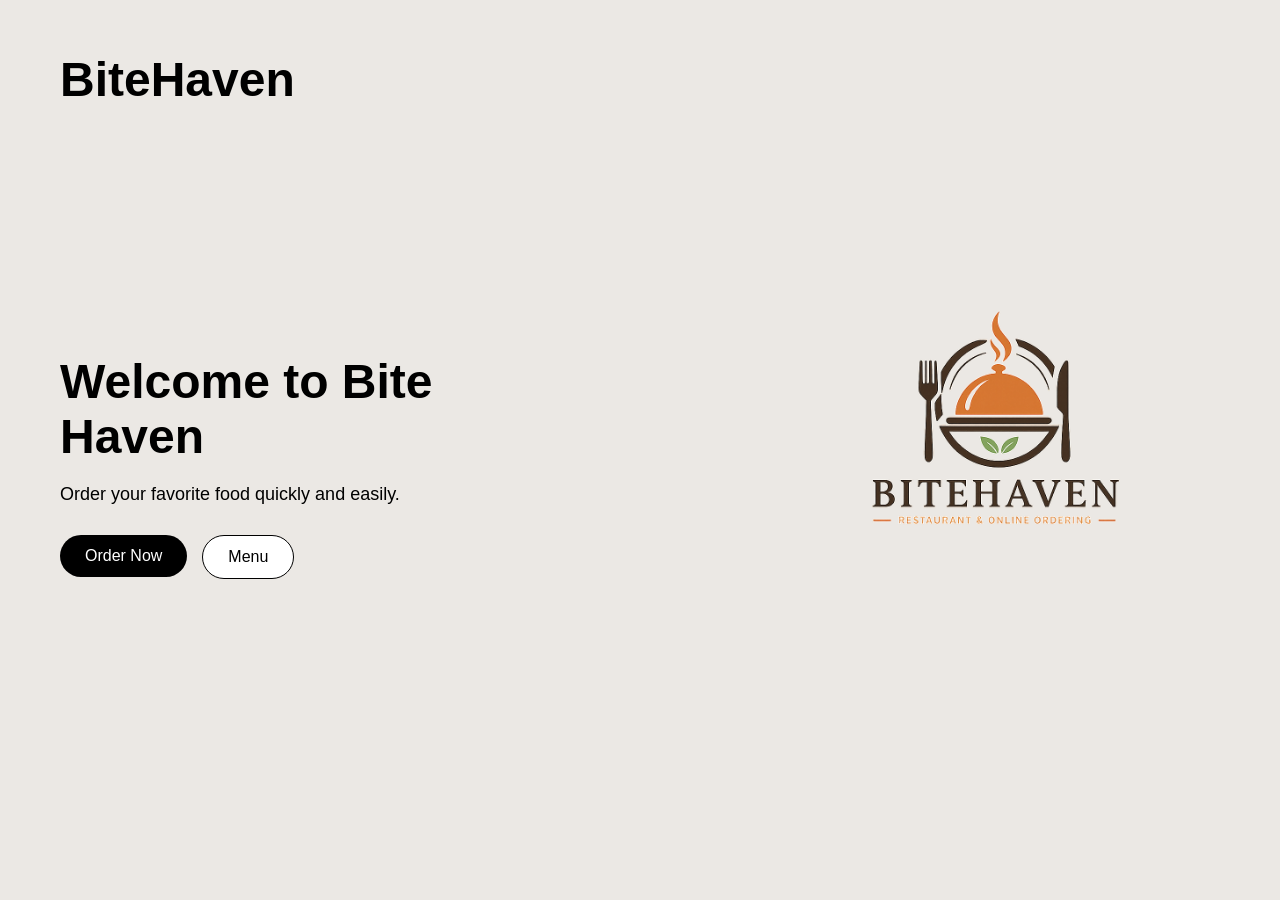
<file: index.html>
<!DOCTYPE html>
<html lang="en">
<head>
    <meta charset="UTF-8">
    <meta name="viewport" content="width=device-width, initial-scale=1.0">
    <title>BiteHaven</title>
    <link rel="stylesheet" href="style.css">
</head>
<body>

    <header>
        <h1>BiteHaven</h1>
    </header>

    <section class="hero">

        <div class="hero-text">
            <h2>Welcome to Bite Haven</h2>
            <p>Order your favorite food quickly and easily.</p>

            <div class="buttons">
                <a href="order.html">
                    <button class="btn-primary">Order Now</button>
                </a>

                <a href="menu.html">
                    <button class="btn-secondary">Menu</button>
                </a>
            </div>
        </div>

        <div class="hero-image">
            <img src="final.png" alt="Food Image">
        </div>

    </section>

</body>
</html>
</file>
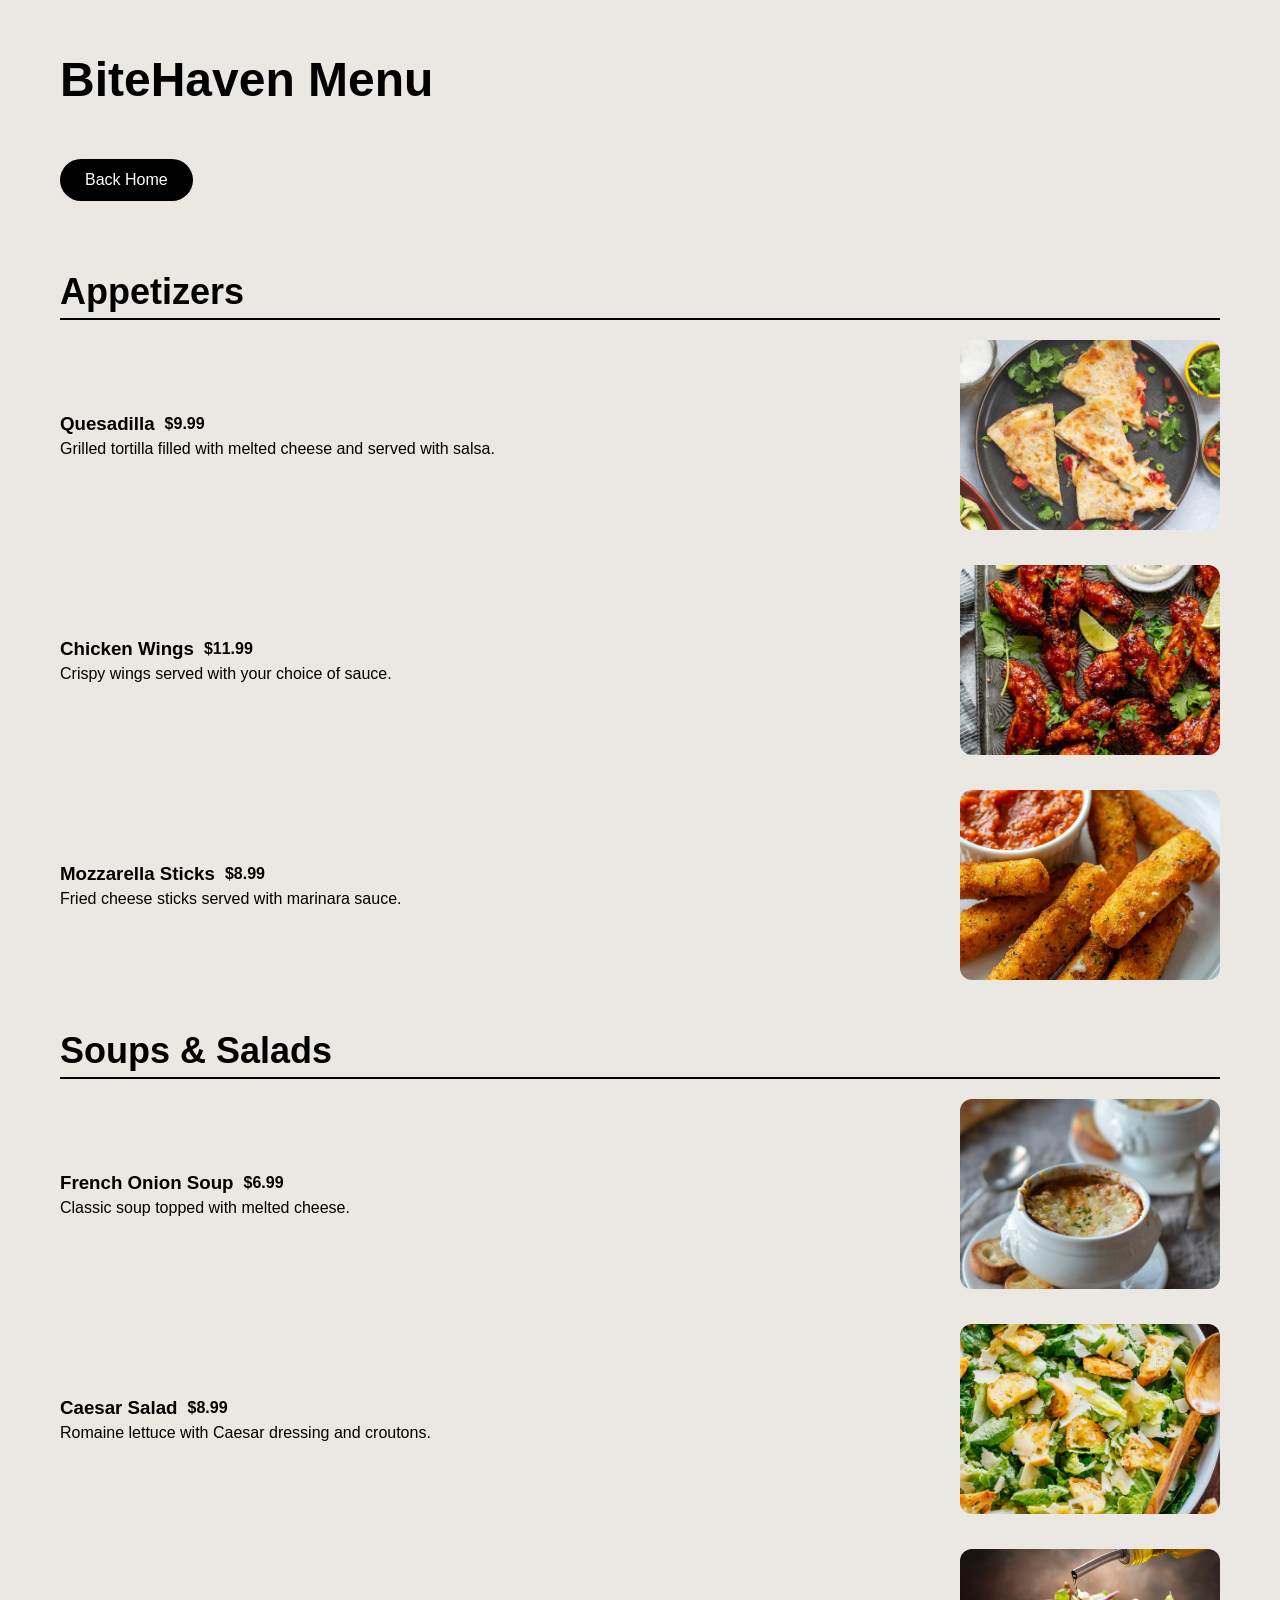
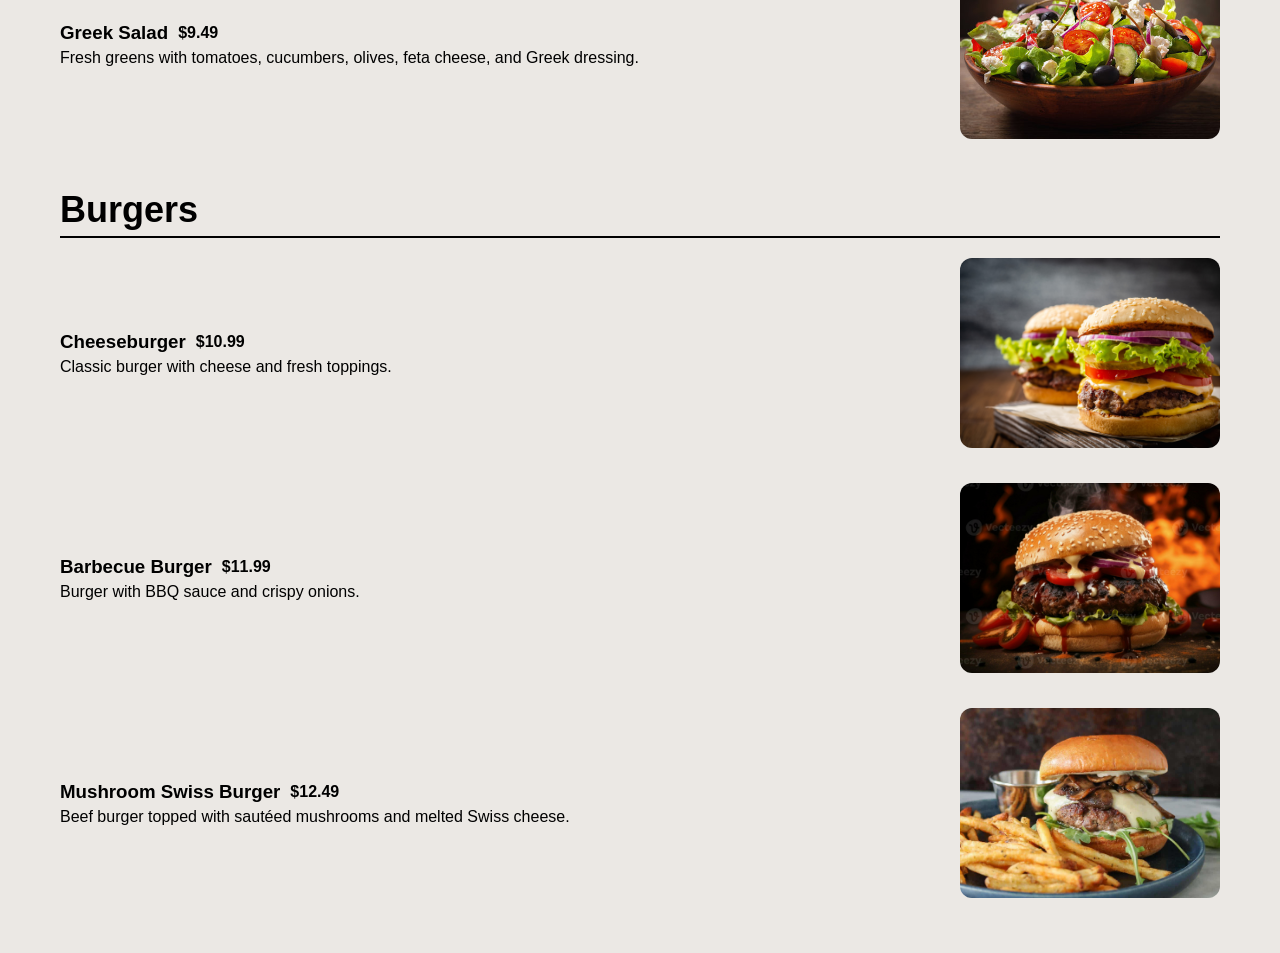
<file: menu.html>
<!DOCTYPE html>
<html lang="en">
<head>
    <meta charset="UTF-8">
    <meta name="viewport" content="width=device-width, initial-scale=1.0">
    <title>Menu - BiteHaven</title>
    <link rel="stylesheet" href="style.css">
</head>
<body>

<header>
    <h1>BiteHaven Menu</h1>
</header>

<a href="index.html" class="btn-primary">Back Home</a>

<section class="menu">

    <h2>Appetizers</h2>

    <div class="menu-item">
        <div class="item-left">
            <div class="item-header">
                <h3>Quesadilla</h3>
                <span class="item-price">$9.99</span>
            </div>
            <p>Grilled tortilla filled with melted cheese and served with salsa.</p>
        </div>
        <div class="item-image">
            <img src="1.jpg" alt="Quesadilla">
        </div>
    </div>

    <div class="menu-item">
        <div class="item-left">
            <div class="item-header">
                <h3>Chicken Wings</h3>
                <span class="item-price">$11.99</span>
            </div>
            <p>Crispy wings served with your choice of sauce.</p>
        </div>
        <div class="item-image">
            <img src="2.jpg" alt="Chicken Wings">
        </div>
    </div>

    <div class="menu-item">
        <div class="item-left">
            <div class="item-header">
                <h3>Mozzarella Sticks</h3>
                <span class="item-price">$8.99</span>
            </div>
            <p>Fried cheese sticks served with marinara sauce.</p>
        </div>
        <div class="item-image">
            <img src="3.jpg" alt="Mozzarella Sticks">
        </div>
    </div>

    <h2>Soups & Salads</h2>

    <div class="menu-item">
        <div class="item-left">
            <div class="item-header">
                <h3>French Onion Soup</h3>
                <span class="item-price">$6.99</span>
            </div>
            <p>Classic soup topped with melted cheese.</p>
        </div>
        <div class="item-image">
            <img src="6.jpg" alt="French Onion Soup">
        </div>
    </div>

    <div class="menu-item">
        <div class="item-left">
            <div class="item-header">
                <h3>Caesar Salad</h3>
                <span class="item-price">$8.99</span>
            </div>
            <p>Romaine lettuce with Caesar dressing and croutons.</p>
        </div>
        <div class="item-image">
            <img src="7.jpg" alt="Caesar Salad">
        </div>
    </div>

    <div class="menu-item">
        <div class="item-left">
            <div class="item-header">
                <h3>Greek Salad</h3>
                <span class="item-price">$9.49</span>
            </div>
            <p>Fresh greens with tomatoes, cucumbers, olives, feta cheese, and Greek dressing.</p>
        </div>
        <div class="item-image">
            <img src="12.jpg" alt="Greek Salad">
        </div>
    </div>

    <h2>Burgers</h2>

    <div class="menu-item">
        <div class="item-left">
            <div class="item-header">
                <h3>Cheeseburger</h3>
                <span class="item-price">$10.99</span>
            </div>
            <p>Classic burger with cheese and fresh toppings.</p>
        </div>
        <div class="item-image">
            <img src="8.jpeg" alt="Cheeseburger">
        </div>
    </div>

    <div class="menu-item">
        <div class="item-left">
            <div class="item-header">
                <h3>Barbecue Burger</h3>
                <span class="item-price">$11.99</span>
            </div>
            <p>Burger with BBQ sauce and crispy onions.</p>
        </div>
        <div class="item-image">
            <img src="9.jpg" alt="Barbecue Burger">
        </div>
    </div>

    <div class="menu-item">
        <div class="item-left">
            <div class="item-header">
                <h3>Mushroom Swiss Burger</h3>
                <span class="item-price">$12.49</span>
            </div>
            <p>Beef burger topped with sautéed mushrooms and melted Swiss cheese.</p>
        </div>
        <div class="item-image">
            <img src="13.jpg" alt="Mushroom Swiss Burger">
        </div>
    </div>

</section>

</body>
</html>
</file>
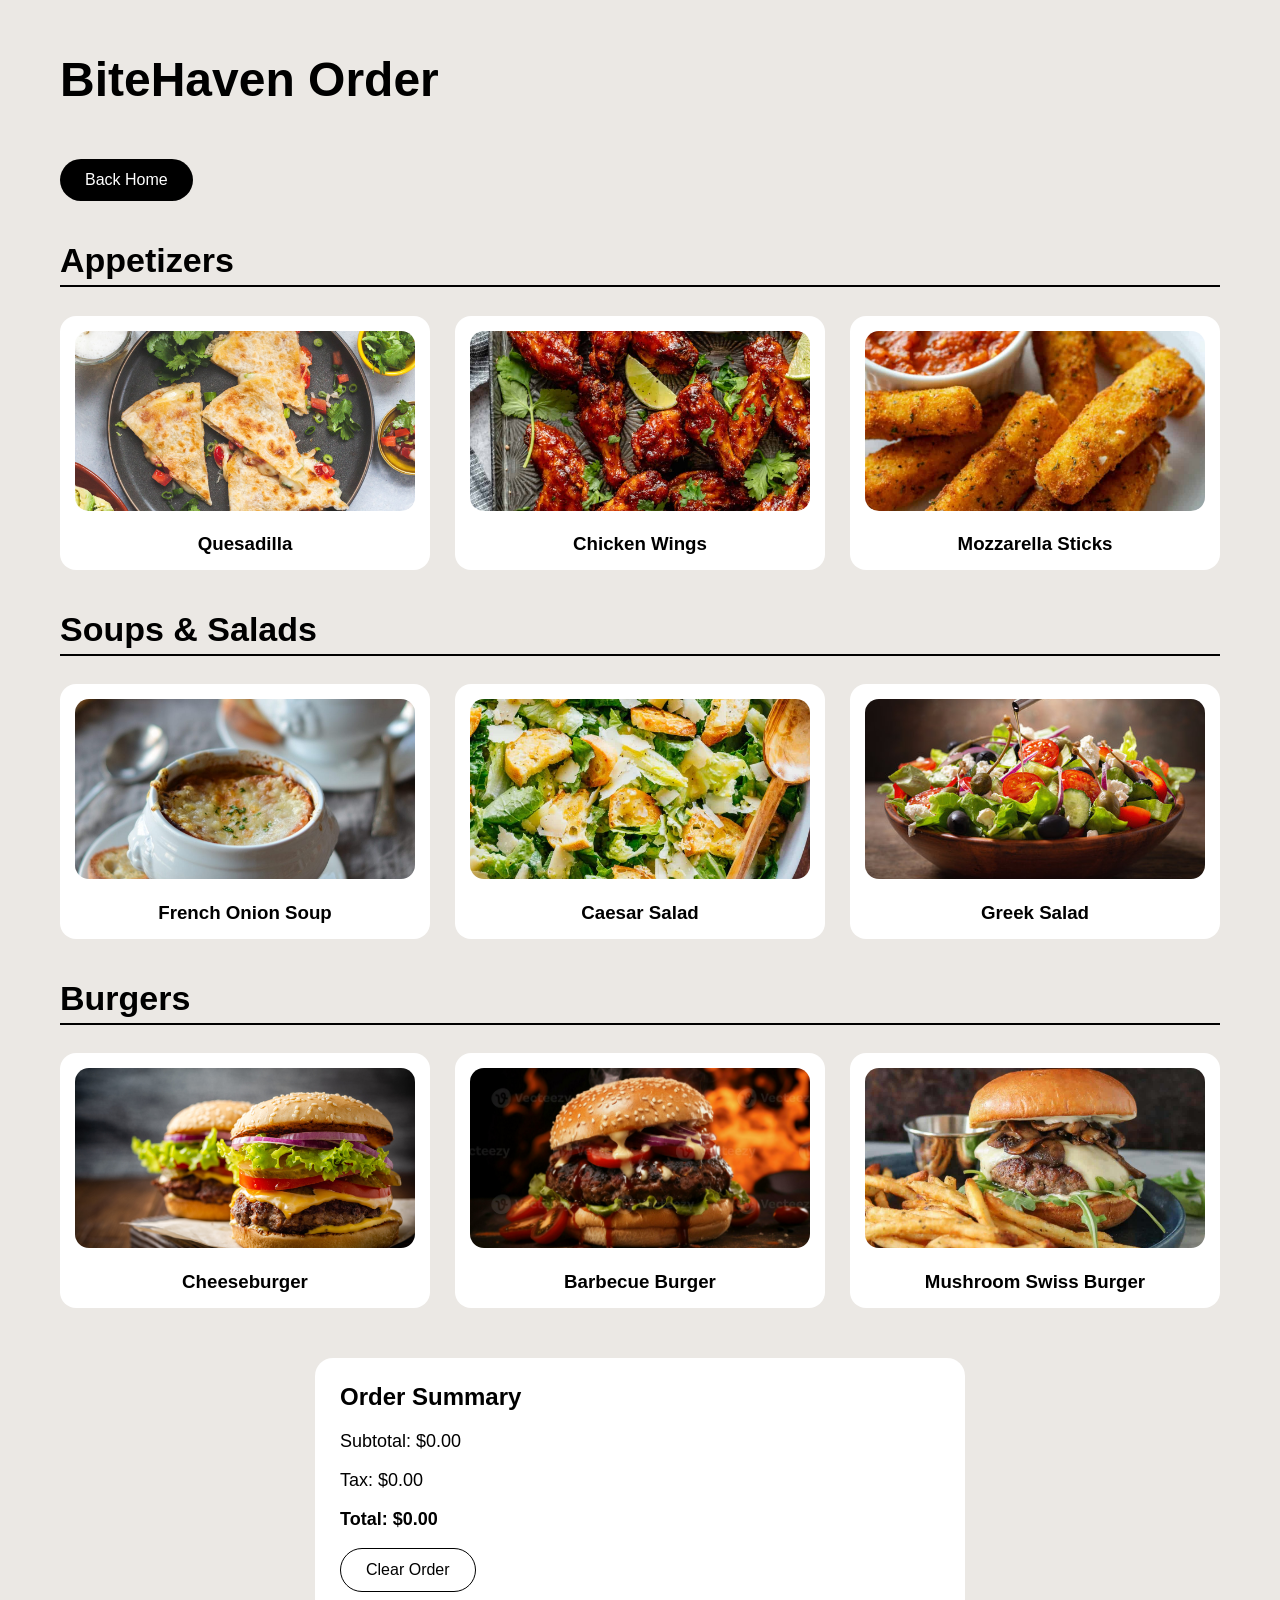
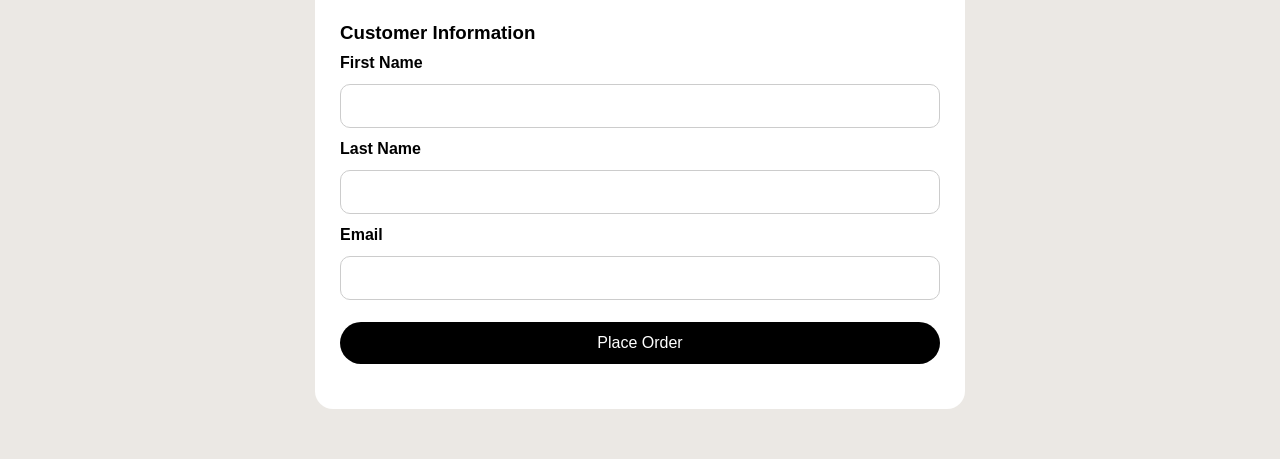
<file: order.html>
<!DOCTYPE html>
<html lang="en">
<head>
    <meta charset="UTF-8">
    <meta name="viewport" content="width=device-width, initial-scale=1.0">
    <title>Order - BiteHaven</title>
    <link rel="stylesheet" href="style.css">
</head>
<body>

<header>
    <h1>BiteHaven Order</h1>
</header>

<a href="index.html" class="btn-primary back-btn">Back Home</a>

<section class="order-menu">

    <h2>Appetizers</h2>
    <div class="food-grid">
        <div class="food-card" onclick="addToCart('Quesadilla', 9.99)">
            <img src="1.jpg" alt="Quesadilla">
            <h3>Quesadilla</h3>
        </div>

        <div class="food-card" onclick="addToCart('Chicken Wings', 11.99)">
            <img src="2.jpg" alt="Chicken Wings">
            <h3>Chicken Wings</h3>
        </div>

        <div class="food-card" onclick="addToCart('Mozzarella Sticks', 8.99)">
            <img src="3.jpg" alt="Mozzarella Sticks">
            <h3>Mozzarella Sticks</h3>
        </div>
    </div>

    <h2>Soups & Salads</h2>
    <div class="food-grid">
        <div class="food-card" onclick="addToCart('French Onion Soup', 6.99)">
            <img src="6.jpg" alt="French Onion Soup">
            <h3>French Onion Soup</h3>
        </div>

        <div class="food-card" onclick="addToCart('Caesar Salad', 8.99)">
            <img src="7.jpg" alt="Caesar Salad">
            <h3>Caesar Salad</h3>
        </div>

        <div class="food-card" onclick="addToCart('Greek Salad', 9.49)">
            <img src="12.jpg" alt="Greek Salad">
            <h3>Greek Salad</h3>
        </div>
    </div>

    <h2>Burgers</h2>
    <div class="food-grid">
        <div class="food-card" onclick="addToCart('Cheeseburger', 10.99)">
            <img src="8.jpeg" alt="Cheeseburger">
            <h3>Cheeseburger</h3>
        </div>

        <div class="food-card" onclick="addToCart('Barbecue Burger', 11.99)">
            <img src="9.jpg" alt="Barbecue Burger">
            <h3>Barbecue Burger</h3>
        </div>

        <div class="food-card" onclick="addToCart('Mushroom Swiss Burger', 12.49)">
            <img src="13.jpg" alt="Mushroom Swiss Burger">
            <h3>Mushroom Swiss Burger</h3>
        </div>
    </div>

</section>

<section class="cart-box">
    <h2>Order Summary</h2>

    <div id="cartItems"></div>

    <p>Subtotal: <span id="subtotal">$0.00</span></p>
    <p>Tax: <span id="tax">$0.00</span></p>
    <p><strong>Total: <span id="total">$0.00</span></strong></p>

    <button onclick="clearCart()" class="btn-secondary">Clear Order</button>

    <div class="order-form-section">
        <h3>Customer Information</h3>

        <form id="orderForm" class="order-form">
            <label for="firstName">First Name</label>
            <input type="text" id="firstName" required>

            <label for="lastName">Last Name</label>
            <input type="text" id="lastName" required>

            <label for="email">Email</label>
            <input type="email" id="email" required>

            <button type="submit" class="btn-primary">Place Order</button>
        </form>

        <p id="confirmationMessage"></p>
    </div>
</section>

<script src="java.js"></script>

</body>
</html>
</file>
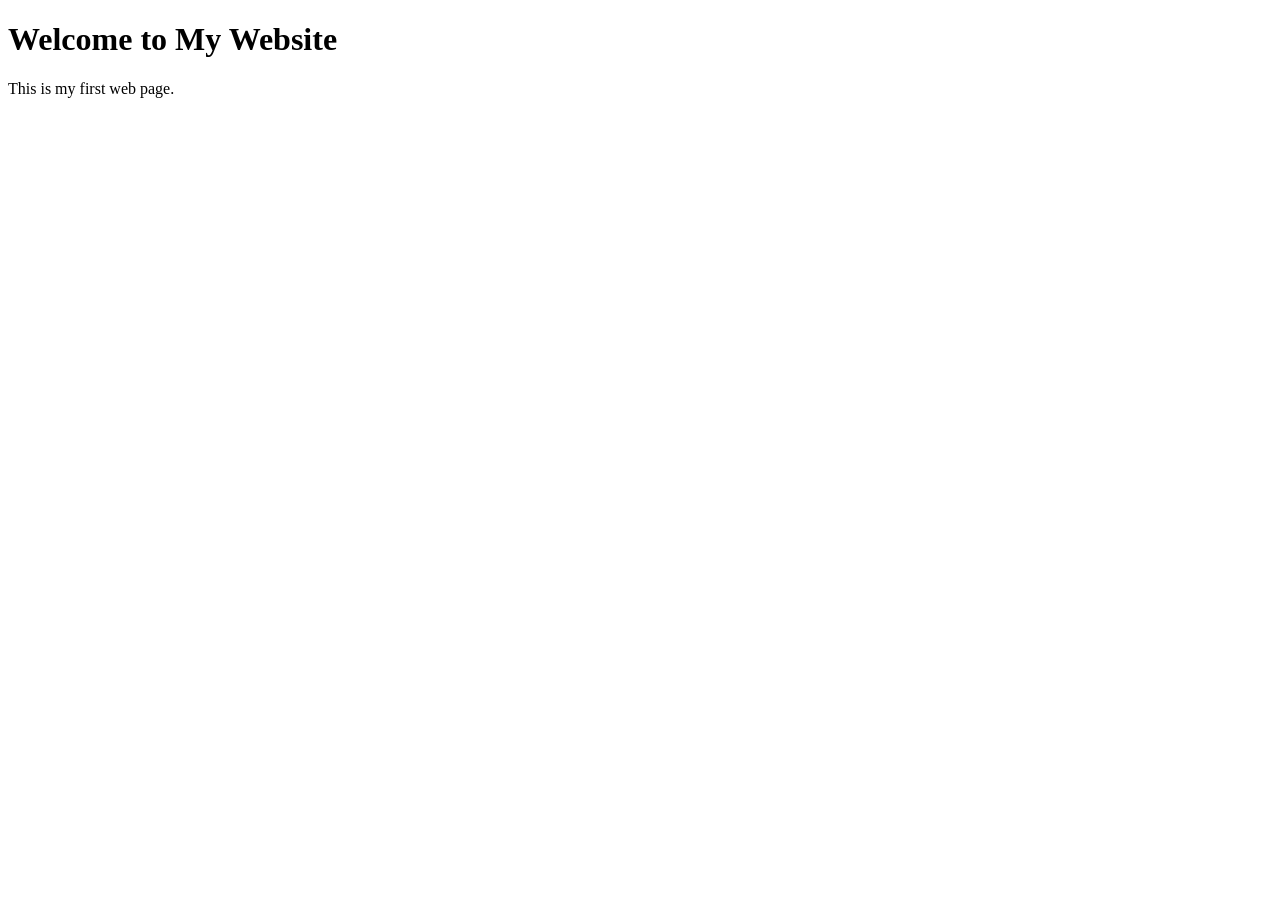
<file: page_html.html>
<!DOCTYPE html>
<html lang="en">
<head>
    <meta charset="UTF-8">
    <meta name="viewport" content="width=device-width, initial-scale=1.0">
    <title>My Web Page</title>
</head>
<body>
    <h1>Welcome to My Website</h1>
    <p>This is my first web page.</p>
</body>
</html>
</file>
<file: style.css>
body {
    margin: 0;
    padding: 0 60px;
    font-family: Arial, sans-serif;
    background-color: #EBE8E4;
}

header {
    padding: 20px 0;
    font-size: 24px;
    font-weight: bold;
}

.hero {
    display: flex;
    align-items: center;
    justify-content: space-between;
    padding: 60px 0;
}

.hero-text {
    max-width: 500px;
}

.hero-text h2 {
    font-size: 48px;
    margin-bottom: 20px;
}

.hero-text p {
    font-size: 18px;
    margin-bottom: 30px;
}

.buttons {
    display: flex;
    gap: 15px;
}

button,
.btn-primary,
.btn-secondary {
    padding: 12px 25px;
    border-radius: 25px;
    cursor: pointer;
    font-size: 16px;
    text-decoration: none;
    display: inline-block;
    text-align: center;
}

button {
    border: none;
}

.btn-primary {
    background-color: #000;
    color: white;
    border: none;
}

.btn-secondary {
    background-color: #fff;
    color: #000;
    border: 1px solid #000;
}

.hero-image img {
    width: 450px;
}

.menu {
    padding: 20px 0;
}

.menu-item {
    display: flex;
    align-items: center;
    justify-content: space-between;
    margin-bottom: 35px;
}

.item-left {
    flex: 1;
}

.item-left h3 {
    margin: 0;
}

.item-left p {
    margin: 5px 0 0 0;
}

.item-header {
    display: flex;
    align-items: center;
    gap: 10px;
}

.item-price {
    font-weight: bold;
}

.item-image {
    width: 280px;
    display: flex;
    justify-content: flex-end;
}

.item-image img {
    width: 260px;
    height: 190px;
    object-fit: cover;
    border-radius: 12px;
}

.menu h2 {
    font-size: 36px;
    margin-top: 50px;
    margin-bottom: 20px;
    font-weight: bold;
    border-bottom: 2px solid #000;
    padding-bottom: 5px;
}


.order-page {
    max-width: 520px;
    margin: 40px auto;
    padding: 30px;
    background-color: white;
    border-radius: 18px;
}

.order-page h2 {
    font-size: 36px;
    margin-bottom: 10px;
}

.order-page p {
    margin-bottom: 25px;
}

.order-form {
    display: flex;
    flex-direction: column;
    gap: 15px;
}

.order-form label {
    font-weight: bold;
}

.order-form input,
.order-form select,
.order-form textarea {
    width: 100%;
    padding: 14px;
    border: 1px solid #ccc;
    border-radius: 12px;
    font-size: 16px;
    background-color: white;
    box-sizing: border-box;
}

.order-form input:focus,
.order-form select:focus,
.order-form textarea:focus {
    outline: none;
    border-color: black;
}

.order-form button {
    margin-top: 10px;
    width: 100%;
}

#confirmationMessage {
    margin-top: 20px;
    font-weight: bold;
    font-size: 18px;
}
.cart-box {
    margin-bottom: 30px;
    padding: 20px;
    background-color: #f7f4ef;
    border-radius: 15px;
}

.cart-box h2 {
    margin-top: 0;
}

.cart-box p {
    font-size: 18px;
}

.item-image img {
    cursor: pointer;
}
.order-menu h2 {
    font-size: 34px;
    margin-top: 40px;
    border-bottom: 2px solid #000;
    padding-bottom: 5px;
}

.food-grid {
    display: grid;
    grid-template-columns: repeat(3, 1fr);
    gap: 25px;
    margin-top: 20px;
}

.food-card {
    background-color: white;
    border-radius: 16px;
    padding: 15px;
    text-align: center;
    cursor: pointer;
}

.food-card img {
    width: 100%;
    height: 180px;
    object-fit: cover;
    border-radius: 14px;
}

.food-card h3 {
    margin-bottom: 0;
}

.food-card:hover {
    transform: scale(1.03);
    transition: 0.3s;
}

.cart-box {
    margin: 50px auto;
    max-width: 600px;
    padding: 25px;
    background-color: white;
    border-radius: 18px;
}

.order-menu h2 {
    font-size: 34px;
    margin-top: 40px;
    border-bottom: 2px solid #000;
    padding-bottom: 5px;
}

.food-grid {
    display: grid;
    grid-template-columns: repeat(3, 1fr);
    gap: 25px;
    margin-top: 20px;
}

.food-card {
    background-color: white;
    border-radius: 16px;
    padding: 15px;
    text-align: center;
    cursor: pointer;
}

.food-card img {
    width: 100%;
    height: 180px;
    object-fit: cover;
    border-radius: 14px;
}

.food-card:hover {
    transform: scale(1.03);
    transition: 0.3s;
}

.cart-box {
    margin: 50px auto;
    max-width: 600px;
    padding: 25px;
    background-color: white;
    border-radius: 18px;
}
.cart-buttons {
    display: flex;
    gap: 15px;
    margin-top: 15px;
}
.order-form-section {
    margin-top: 30px;
}

.order-form-section h3 {
    margin-bottom: 10px;
}

.order-form {
    display: flex;
    flex-direction: column;
    gap: 12px;
    margin-top: 10px;
}

.order-form input {
    padding: 12px;
    border-radius: 10px;
    border: 1px solid #ccc;
}

@media (max-width: 768px) {
    body {
        padding: 0 20px;
    }

    header {
        text-align: center;
        font-size: 20px;
    }

    .hero {
        flex-direction: column;
        text-align: center;
        padding: 30px 0;
    }

    .hero-text h2 {
        font-size: 36px;
    }

    .hero-image img {
        width: 100%;
        max-width: 350px;
        margin-top: 30px;
    }

    .buttons {
        justify-content: center;
        flex-direction: column;
        align-items: center;
    }

    .menu-item {
        flex-direction: column;
        align-items: flex-start;
    }

    .item-image {
        width: 100%;
        justify-content: center;
        margin-top: 15px;
    }

    .item-image img {
        width: 100%;
        height: 220px;
    }

    .food-grid {
        grid-template-columns: 1fr;
    }

    .cart-box {
        width: auto;
        margin: 30px 0;
    }

    .order-form input {
        width: 100%;
        box-sizing: border-box;
    }
}
</file>
